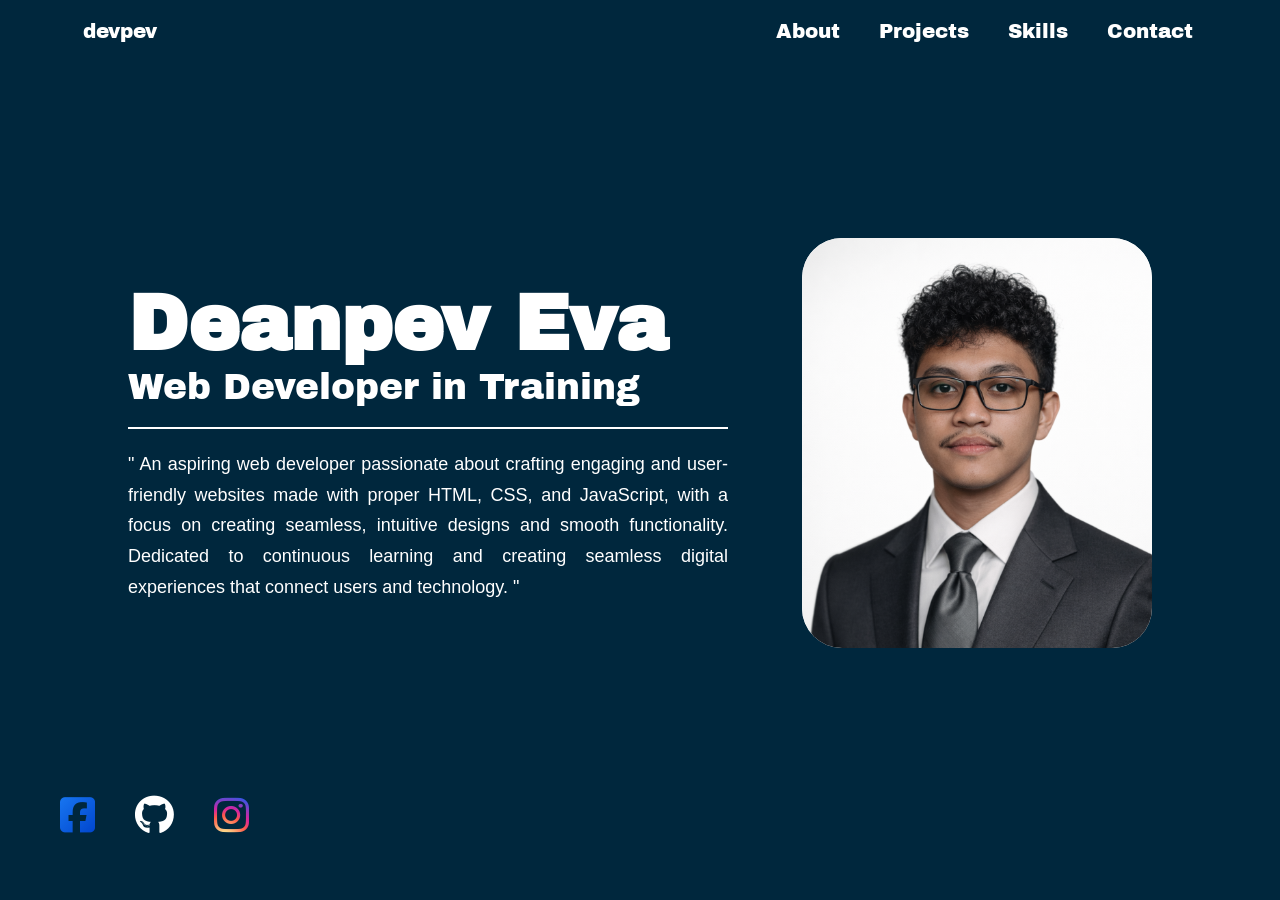
<file: index.html>
<!DOCTYPE html>
<html lang="en">
<head>
    <meta charset="UTF-8">
    <meta name="viewport" content="width=device-width, initial-scale=1.0">
    <link rel="stylesheet" href="index.css">
    <link rel="stylesheet" href="./css/navbar.css">
    <link rel="stylesheet" href="https://cdnjs.cloudflare.com/ajax/libs/font-awesome/6.5.0/css/all.min.css">
    <title>HomePage</title>
</head>
<body>
    <header>
        <nav>
            <a class="logo" href="index.html">devpev</a>
            <ul class="navItems">
                <li><a href="./pages/aboutme.html">About</a></li>
                <li><a href="./pages/projects.html">Projects</a></li>
                <li><a href="./pages/skills.html">Skills</a></li>
                <li><a href="./pages/contact.html">Contact</a></li>
            </ul>
        </nav>
    </header>
    <main>
        <div class="container">
            <section class="introduction">
                <h1>Deanpev Eva</h1>
                <h2>Web Developer in Training</h2>
                <hr>
                <p>
                    " An aspiring web developer passionate about crafting engaging and user-friendly websites made with proper HTML, CSS, and JavaScript, with a focus on creating seamless, intuitive designs and smooth functionality. Dedicated to continuous learning and creating seamless digital experiences that connect users and technology. "
                </p>
            </section>
            <figure class="photo">
                <img src="./images/SeriousProfile.png" alt="Photo of Deanpev">
            </figure>
        </div>
    </main>
    <footer>
        <ul class="social-accounts">
            <li><a href="https://www.facebook.com/profile.php?id=61577984952170" target="_blank"><i class="fa-brands fa-square-facebook"></i></a></li>
            <li><a href="https://github.com/eundar" target="_blank"><i class="fa-brands fa-github"></i></a></li>
            <li><a href="https://www.instagram.com/deanpev" target="_blank"><i class="fa-brands fa-instagram"></i></a></li>
        </ul>
    </footer>
</body>
</html>
</file>
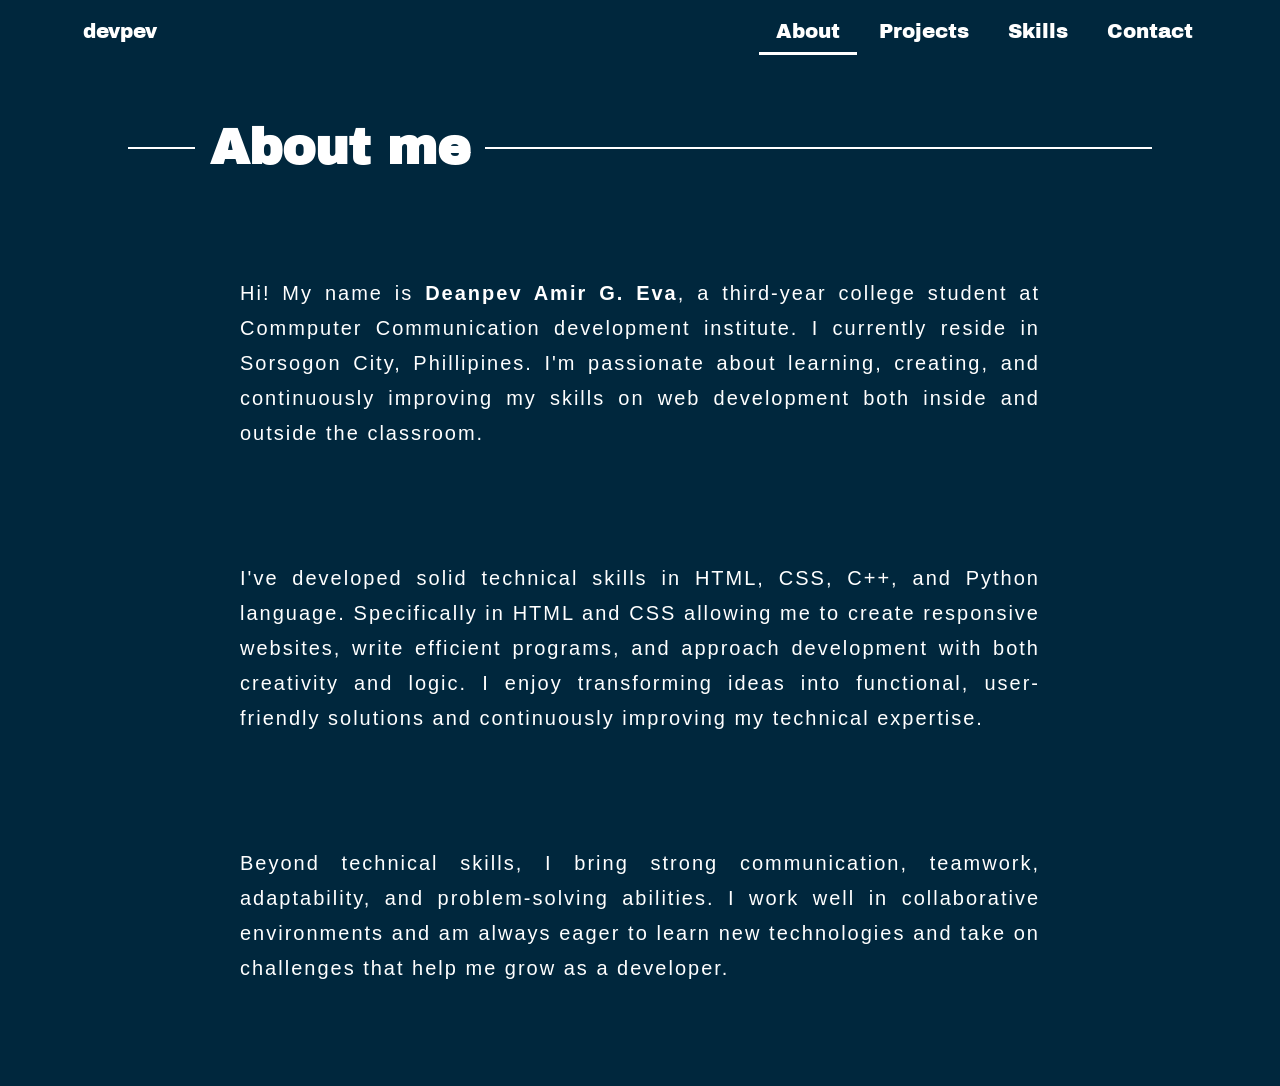
<file: pages/aboutme.html>
<!DOCTYPE html>
<html lang="en">
<head>
    <meta charset="UTF-8">
    <meta name="viewport" content="width=device-width, initial-scale=1.0">
    <link rel="stylesheet" href="../css/navbar.css">
    <link rel="stylesheet" href="../css/aboutme.css">
    <link rel="stylesheet" href="https://cdnjs.cloudflare.com/ajax/libs/font-awesome/6.5.0/css/all.min.css">
    <title>Document</title>
</head>
<body>
    <header>
      <nav>
            <a class="logo" href="../index.html">devpev</a>
            <ul class="navItems">
                <li><a href="../pages/aboutme.html" class="active">About</a></li>
                <li><a href="../pages/projects.html">Projects</a></li>
                <li><a href="../pages/skills.html">Skills</a></li>
                <li><a href="../pages/contact.html">Contact</a></li>
            </ul>
        </nav>
    </header>
    <main>
        <div class="container">
            <header class="page-title">
                <h1>About me</h1>
            </header>
            <section class="main-content">
                <article class="content">
                    <p>
                        Hi! My name is <b>Deanpev Amir G. Eva</b>, a third-year college student at Commputer Communication development institute. 
                        I currently reside in Sorsogon City, Phillipines. I'm passionate about learning, creating, and continuously improving my 
                        skills on web development both inside and outside the classroom.
                    </p>
                </article>
                <article class="content">
                    <p>
                        I've developed solid technical skills in HTML, CSS, C++, and Python language. Specifically in HTML and CSS allowing me 
                        to create responsive websites, write efficient programs, and approach development with both creativity and logic. 
                        I enjoy transforming ideas into functional, user-friendly solutions and continuously improving my technical expertise.
                    </p>

                </article>
                <article class="content">
                    <p>
                        Beyond technical skills, I bring strong communication, teamwork, adaptability, and problem-solving abilities. 
                        I work well in collaborative environments and am always eager to learn new technologies and take on challenges 
                        that help me grow as a developer.
                    </p>
                </article>
            </section>
            
        </div>
    </main>
    <footer>
    </footer>
</body>
</html>
</file>
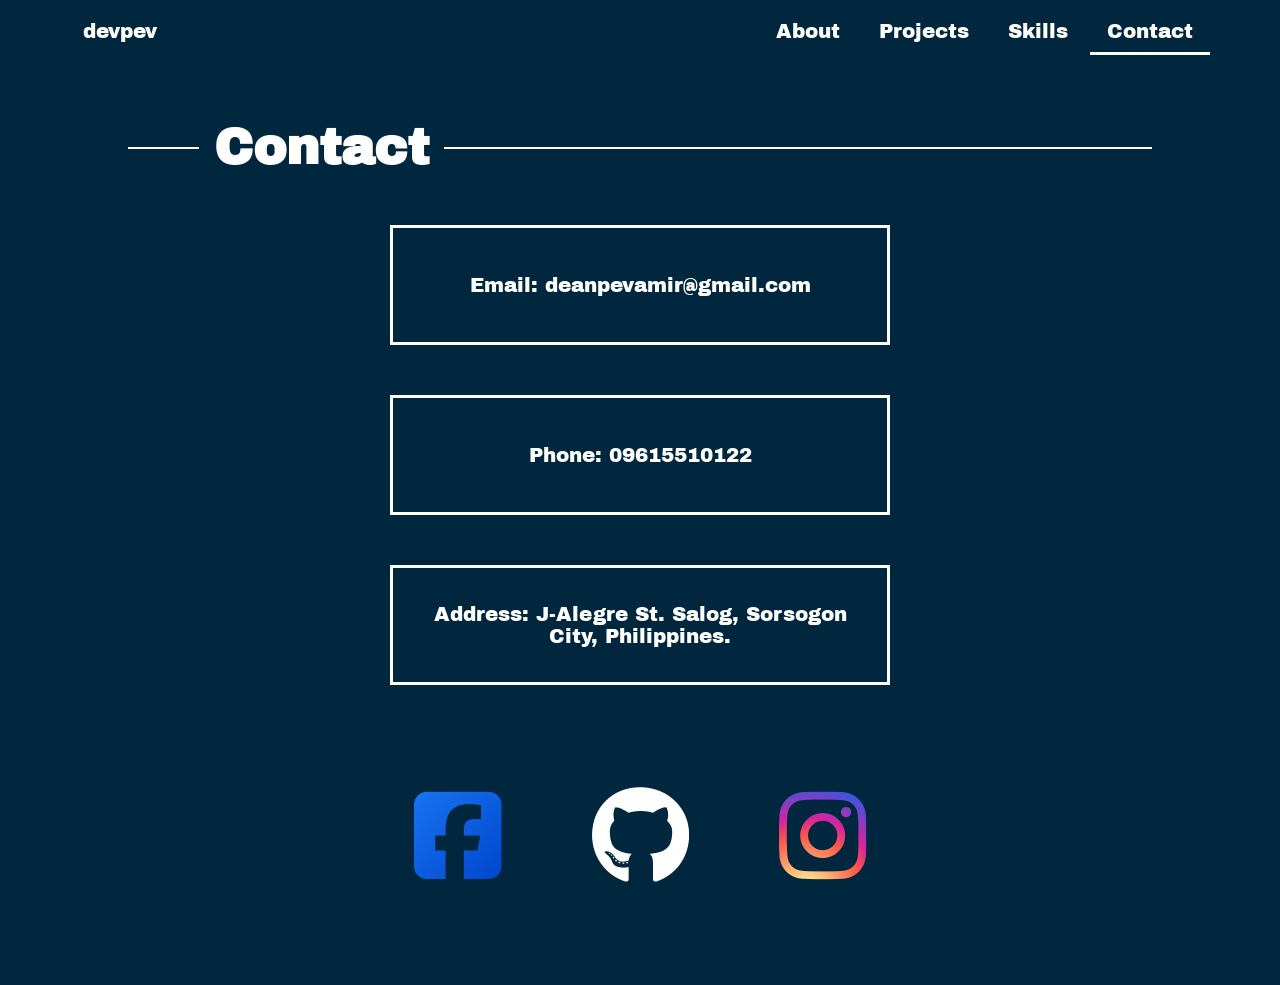
<file: pages/contact.html>
<!DOCTYPE html>
<html lang="en">
<head>
    <meta charset="UTF-8">
    <meta name="viewport" content="width=device-width, initial-scale=1.0">
    <link rel="stylesheet" href="../css/navbar.css">
    <link rel="stylesheet" href="../css/contact.css">
    <link rel="stylesheet" href="https://cdnjs.cloudflare.com/ajax/libs/font-awesome/6.5.0/css/all.min.css">
    <title>Document</title>
</head>
<body>
    <header>
       <nav>
            <a class="logo" href="../index.html">devpev</a>
            <ul class="navItems">
                <li><a href="../pages/aboutme.html">About</a></li>
                <li><a href="../pages/projects.html">Projects</a></li>
                <li><a href="../pages/skills.html">Skills</a></li>
                <li><a href="../pages/contact.html" class="active">Contact</a></li>
            </ul>
        </nav>
    </header>
    <main>
        <div class="container">
            <header class="page-title">
                <h1>
                    Contact
                </h1>
            </header>
            <section>
                <ul class="contact-info-list">
                    <li>Email: deanpevamir@gmail.com</li>
                    <li>Phone: 09615510122 </li>
                    <li>Address: J-Alegre St. Salog, Sorsogon City, Philippines.</li>
                </ul>
                <ul class="social-accounts">
                    <li><a href="https://www.facebook.com/profile.php?id=61577984952170" target="_blank"><i class="fa-brands fa-square-facebook"></i></a></li>
                    <li><a href="https://github.com/eundar" target="_blank"><i class="fa-brands fa-github"></i></a></li>
                    <li><a href="https://www.instagram.com/deanpev" target="_blank"><i class="fa-brands fa-instagram"></i></a></li>
                </ul>
            </section>
        </div>
    </main>
</body>
</file>
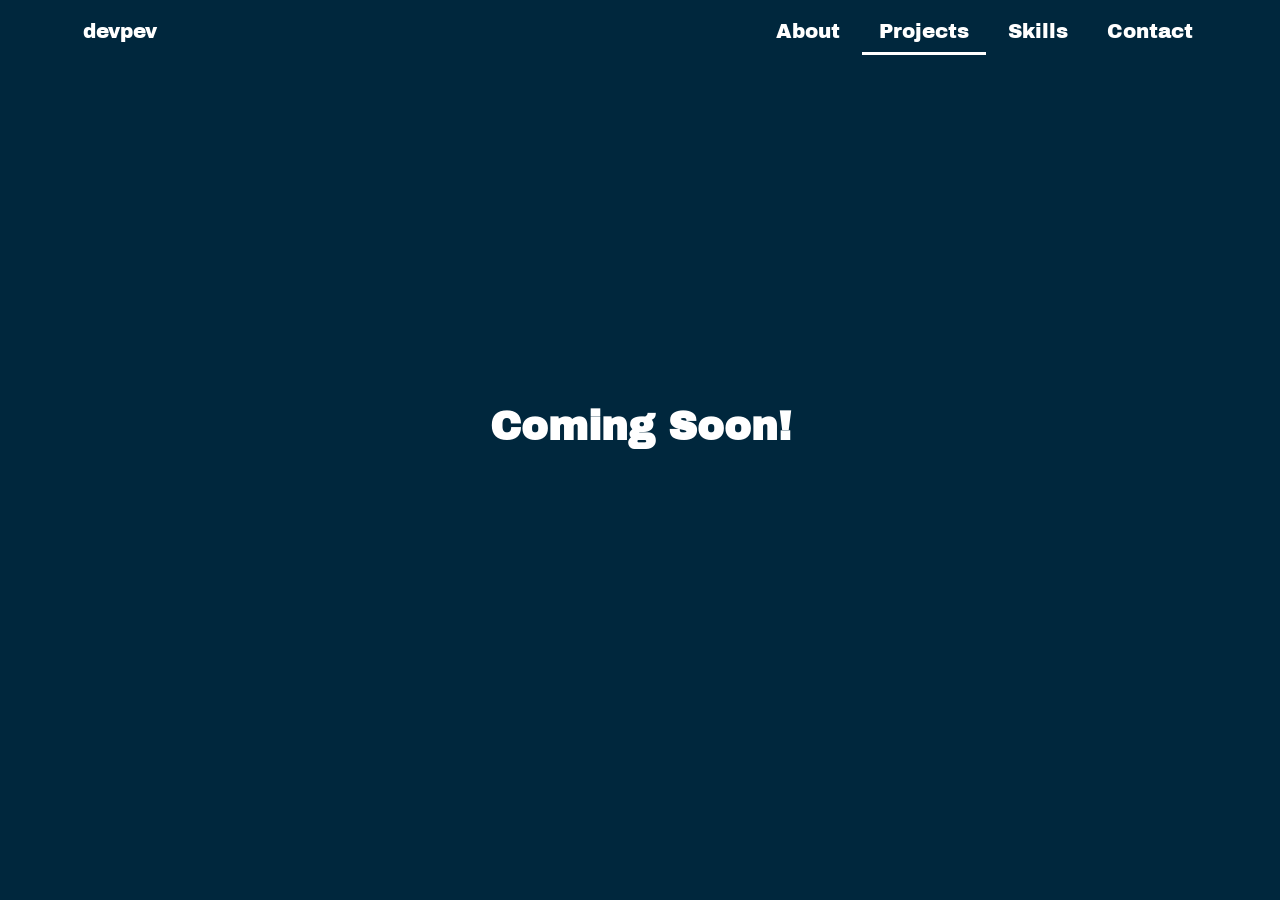
<file: pages/projects.html>
<!DOCTYPE html>
<html lang="en">
<head>
    <meta charset="UTF-8">
    <meta name="viewport" content="width=device-width, initial-scale=1.0">
    <link rel="stylesheet" href="../css/navbar.css">
    <link rel="stylesheet" href="../css/projects.css">
    <link rel="stylesheet" href="https://cdnjs.cloudflare.com/ajax/libs/font-awesome/6.5.0/css/all.min.css">
    <title>Projects</title>
</head>
<body>
    <header>
         <nav>
            <a class="logo" href="../index.html">devpev</a>
            <ul class="navItems">
                <li><a href="../pages/aboutme.html">About</a></li>
                <li><a href="../pages/projects.html" class="active">Projects</a></li>
                <li><a href="../pages/skills.html">Skills</a></li>
                <li><a href="../pages/contact.html">Contact</a></li>
            </ul>
        </nav>
    </header>
    <main>
    
        <div class="coming-soon">
            <h1>Coming Soon!</h1>
        </div>

        <!--
        <div class="container">
            <header class="page-title">
                <h1>
                    Projects
                </h1>
            </header>
        
            <section class="main-content">
                <section class="project">
                    <figure class="photo">
                        <img src="/images/volcano-project.webp">
                    </figure>
                    <section class="text">
                        <h1>Volcano</h1>
                        <p>This is a Volcano</p>
                    </section>   
                </section>
                <section class="project">
                    <figure class="photo">
                        <img src="/images/solarsystemproject.webp">
                    </figure>
                    <section class="text">
                        <h1>Solar System</h1>
                        <p>This is a Solar System</p>
                    </section>   
                </section>
            </section>
        </div>
    -->
    </main>
    <footer>
        
    </footer>
</body>
</file>
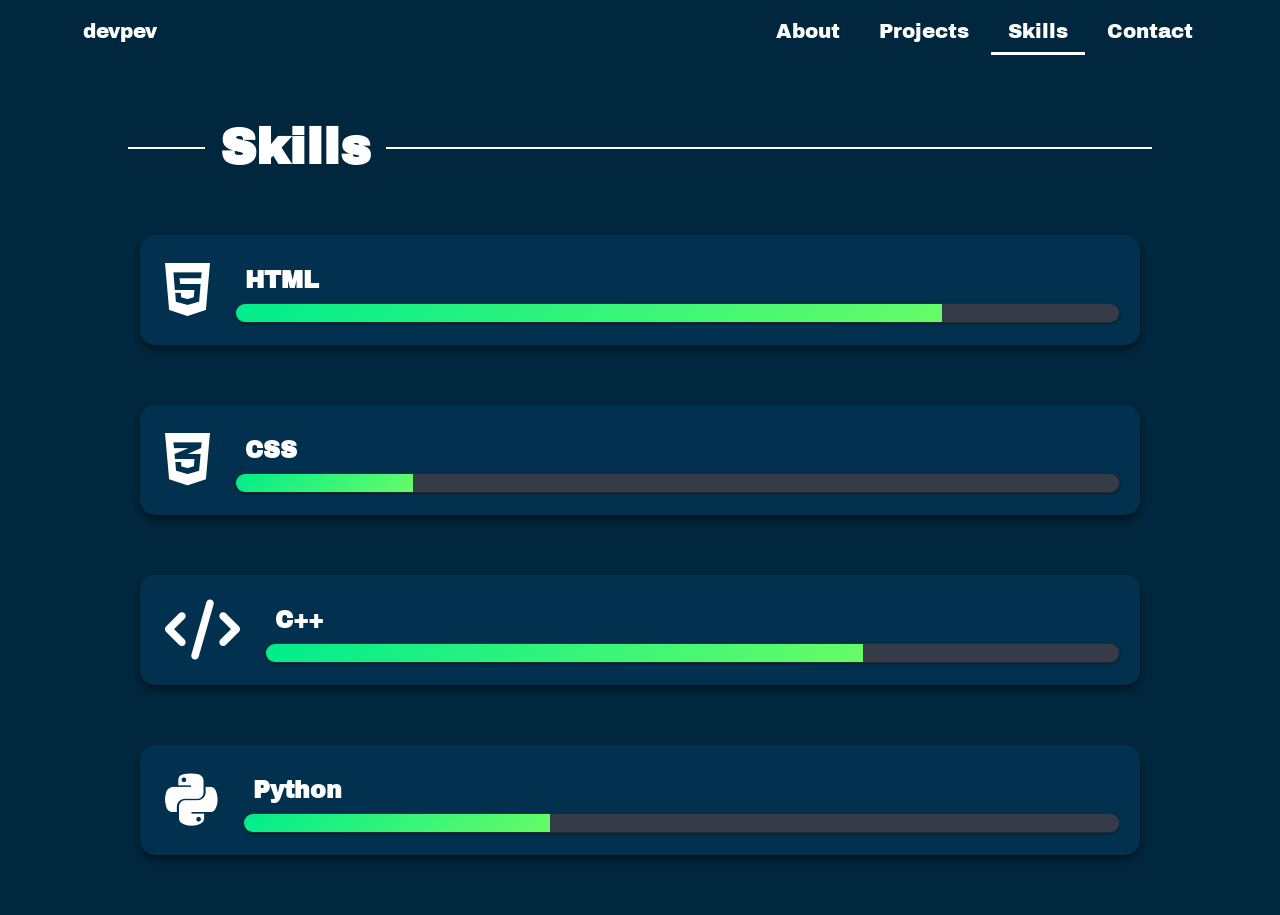
<file: pages/skills.html>
<!DOCTYPE html>
<html lang="en">
<head>
    <meta charset="UTF-8">
    <meta name="viewport" content="width=device-width, initial-scale=1.0">
    <link rel="stylesheet" href="../css/navbar.css">
    <link rel="stylesheet" href="../css/skills.css">
    <link rel="stylesheet" href="https://cdnjs.cloudflare.com/ajax/libs/font-awesome/6.5.0/css/all.min.css">
    <title>Document</title>
</head>
<body>
    <header>
       <nav>
            <a class="logo" href="../index.html">devpev</a>
            <ul class="navItems">
                <li><a href="../pages/aboutme.html">About</a></li>
                <li><a href="../pages/projects.html">Projects</a></li>
                <li><a href="../pages/skills.html" class="active">Skills</a></li>
                <li><a href="../pages/contact.html">Contact</a></li>
            </ul>
        </nav>
    </header>
    <main>
        <div class="container">
            <header class="page-title">
                <h1>
                    Skills
                </h1>
            </header>
            <section class="skill-list-container">
                <section class="skill">
                    <i class="fa-brands fa-html5"></i>
                    <section class="description">
                        <h3>HTML</h3>
                        <span class="bar">
                            <span class="html">
                            </span>
                        </span>
                    </section>
                </section>
                <section class="skill">
                    <i class="fa-brands fa-css3-alt"></i>
                    <section class="description">
                        <h3>CSS</h3>
                        <span class="bar">
                            <span class="css">
                            </span>
                        </span>
                    </section>
                </section>
                <section class="skill">
                    <i class="fas fa-code"></i>
                    <section class="description">
                        <h3>C++</h3>
                        <span class="bar">
                            <span class="code">
                            </span>
                        </span>
                    </section>
                </section>
                <section class="skill">
                <i class="fa-brands fa-python"></i>
                    <section class="description">
                        <h3>Python</h3>
                        <span class="bar">
                            <span class="python">
                            </span>
                        </span>
                    </section>
                </section>
            </section>
        </div>
    </main>
</body>
</file>
<file: index.css>
@import url('https://fonts.googleapis.com/css2?family=Archivo+Black&display=swap');

:root{
    --bg-color: #00273d;
    --text-color: #ffffff;
}

*{
    margin: 0;
    padding: 0;
    box-sizing: border-box;
}

body{
    background-color: var(--bg-color);
    font-family: 'Archivo Black', Courier, monospace;
} 

main{
    padding-top: 120px;
    display: flex;
    background-color:var(--bg-color);
    justify-content: center;
    width: 100%;
    min-height: 85vh;
}

main .container{
    justify-content: space-between;
    align-items: center;
    display: flex;
    width: 80%;
}

.introduction h1{
    font-size: clamp(48px, 6vw, 110px);
    line-height: 1.1;
    color: var(--text-color);
}

.introduction h2{
    font-size: clamp(22px, 3vw, 36px);
    font-weight: normal;
    color: var(--text-color);
}

.introduction hr{
    margin: 20px 0;
    border: 1px solid white;
    width: 100%;
}

.introduction p{
    font-family: Arial, Helvetica, sans-serif;
    font-size: 18px;
    line-height: 1.7;
    max-width: 600px;
    text-align: justify;
    color: var(--text-color);
}

.photo{
    display: flex;
    background-color: white;
    height: 410px;
    width: 350px;
    border-radius: 40px;
    align-items: center;
    justify-content: center;
    overflow: hidden;
    
}

.photo img{
    width: 100%;
    object-fit: contain;
}

.photo img:hover{
    content: url("./images/SmilingProfile.png");
}

@media (max-width: 800px){

    main .container{
        flex-direction: column;
        text-align: center;
        gap: 40px;
        padding: 60px 20px;
    }

    .introduction hr{
        margin: 20px auto;
    }

    .introduction p{
        max-width: 100%;
        text-align: left;
        text-align: justify;        
    }

    .photo{
        order:-1;
        width: 280px;
        height: 320px;
    }
}
</file>
<file: css/navbar.css>
@import url('https://fonts.googleapis.com/css2?family=Archivo+Black&display=swap');

:root{
    --bg-color: #00273d;
    --text-color: rgb(255, 255, 255);
    --font-size: 20px;
}

*{
    margin: 0px;
    padding: 0px;
    box-sizing: border-box;
}

body{
    background-color: var(--bg-color);
    font-family:'Archivo Black', Courier, monospace;
    font-size: var(--font-size);
}

nav{
    color:  var(--text-color);   
    background-color: var(--bg-color);
    display: flex;
    justify-content: space-between;
    align-items: center;
    padding: 20px 70px;
    width: 100%;
    position: fixed;
}

nav .logo{
    color:var(--text-color);
    align-content: center;
    text-align: center;
    text-decoration: none;
    height: 100%;
    width: 100px;
}

.navItems{
    display: flex;
    list-style: none;
    gap: 5px;
}

.navItems a{
    padding: 10px 17px;
    text-decoration: none;
    color: var(--text-color);
    transition: all 0.3s ease;
    border-radius: 30px;
}

.navItems a:hover{
    background-color: white;
    color: var(--bg-color);
}

.navItems .active, .navItems .active:hover{
    background-color: var(--bg-color);
    color: var(--text-color);
    border-bottom: 3px solid white;
    border-radius: 0px;
}

footer{
    background-color: var(--bg-color);
    color: var(--text-color);
    height: 100px;
    align-content: center;
    padding: 0px 60px;
}

footer .social-accounts{
    display: flex;
    gap: 40px
}

.social-accounts i{
    font-size: 40px;
}


.fa-instagram{
    background: radial-gradient(circle at 30% 107%, #fdf497 0%, #fdf497 5%, #fd5949 45%, #d6249f 60%, #285AEB 90%);
     background-clip: text;
    -webkit-text-fill-color: transparent;
    -webkit-background-clip: text;
}

.fa-square-facebook{
    background: linear-gradient(135deg, #1877F2 0%, #0044cc 100%);
    background-clip: text;
    -webkit-text-fill-color: transparent;
    -webkit-background-clip: text;
}

.fa-github{
    background: white;
    background-clip: text;
    -webkit-text-fill-color: transparent;
    -webkit-background-clip: text;
}

footer > ul{
    list-style: none;
}

@media (max-width: 800px) {

    :root{
        --font-size: 12px;
    }

    
    
    nav{
        padding: 10px;
        gap: 5px;
    }

    .navItems a{
        padding: 5px;
    }

}
</file>
<file: css/aboutme.css>
:root{
    --bg-color: #00273d;
    --text-color: rgb(255, 255, 255);
    --header-font-size: 25px
}

*{
    padding: 0;
    margin: 0;
    box-sizing: border-box;
}

body{
    background-color:var(--bg-color);
}

main{
    padding-top: 120px;
    display: flex;
    justify-content: center;
    width: 100%;
}

.container{
    width: 80%;
}

.page-title{
    display: flex;
    align-items: center;
    gap: 15px;
    color: var(--text-color);
    font-size: var(--header-font-size);
    font-weight: bold;
}

.page-title::before{
    content: "";
    flex: 0.1;
    height: 2px;
    background: var(--text-color);
}

.page-title::after{
    content: "";
    flex: 1;
    height: 2px;
    background: var(--text-color);
}

.main-content{
    display: flex;
    flex-direction: column;
    margin-top: 5%;
    gap: 60px;
}

.content{
    display: flex;
    gap: 70px;
    justify-content: center;
}

.photo{
    display: flex;
    align-items: center;
    justify-content: center;
    background-color: white;
    height: 300px;
    width:  300px;
    border-radius: 25px;
}

.photo img{
   object-fit:contain;
   height: 200px;
   width:  200px;
}

.content p{
    padding-top: 50px;
    letter-spacing: 2px;
    line-height: 35px;
    text-align: justify;
    max-width: 800px;
    font-family: Arial, Helvetica, sans-serif;
    color: var(--text-color);

}

@media (max-width: 800px){

    :root{
        --header-font-size: 15px;
    }
    
    main{
        padding-top: 80px;
    }

    .content{
        align-items: center;
        flex-direction: column;
        gap: 15px;
    }

    .photo{
        order: -1;
        height: 200px;
        width: 200px;
    }

    .content p{
        padding-top: 20px;
    }
}
</file>
<file: css/contact.css>
:root{
    --bg-color: #00273d;
    --text-color: rgb(255, 255, 255);
    --header-font-size: 25px
}

*{
    padding: 0;
    margin: 0;
    box-sizing: border-box;
}

body{
    background-color: var(--bg-color);
}

main{
    padding-top: 120px;
    display: flex;
    justify-content: center;
    width: 100%;
}

.container{
    width: 80%;
}

.page-title{
    display: flex;
    align-items: center;
    gap: 15px;
    color: var(--text-color);
    font-size: var(--header-font-size);
    font-weight: bold;
}

.page-title::before{
    content: "";
    flex: 0.1;
    height: 2px;
    background: var(--text-color);
}

.page-title::after{
    content: "";
    flex: 1;
    height: 2px;
    background: var(--text-color);
}

.contact-info-list{
    padding-top: 50px;
    display: flex;
    flex-direction: column;
    align-items: center;
    list-style: none;
    gap: 50px;
    color: var(--text-color);
}

.contact-info-list li{
    display: flex;
    justify-content: center;
    align-items: center;
    text-align: center;
    border: solid;
    padding: 25px;
    min-height: 120px;
    width: 500px;

    transition: all 0.35s cubic-bezier(0.22, 1, 0.36, 1);
}

.contact-info-list li:hover{
        background-color: #003a57;
        transform: translateY(-14px) scale(1.03);
        box-shadow: 0 30px 60px rgba(0, 0, 0, 0.25), 0 15px 25px rgba(0, 0, 0, 0.15);
}

.social-accounts{
    margin: 100px 0px;
    display: flex;
    justify-content: center;
    list-style: none;
    gap: 90px;
}

.social-accounts i{
    font-size: 100px;
    transition: transform 0.3s ease, color 0.3s ease, text-shadow 0.3s ease;
    cursor: pointer;
}

.social-accounts i:hover {
    transform: scale(1.2) rotate(6deg);
    color: #00d4ff;
    filter: drop-shadow(0 0 15px rgba(242, 242, 242, 0.8))
            drop-shadow(0 0 30px rgba(255, 255, 255, 0.5));
}

@media (max-width: 800px) {

    :root{
        --header-font-size: 15px;
    }

     main{
        padding-top: 80px;
    }

    .contact-info-list li {        
        min-height: auto;
        width: 100%;        
        padding: 16px;
    }

    .social-accounts {
        gap: 50px;
        margin-top: 50px;
    }

    .social-accounts i {
        font-size: 48px;         
    }

}
</file>
<file: css/projects.css>
:root{
    --bg-color: #00273d;
    --text-color: rgb(255, 255, 255);
    --header-font-size: 25px
}

*{
    padding: 0;
    margin: 0;
    box-sizing: border-box;
}

body{
    background-color:var(--bg-color);
}

main{
    padding-top: 120px;
    display: flex;
    justify-content: center;
    width: 100%;
}

.container{
    width: 80%;
}

.coming-soon{
    display: flex;
    justify-content: center;
    align-items: center;
    color: var(--text-color);
    min-height: 68vh;
}

.page-title{
    display: flex;
    align-items: center;
    gap: 15px;
    color: var(--text-color);
    font-size: var(--header-font-size);
    font-weight: bold;
}

.page-title::before{
    content: "";
    flex: 0.1;
    height: 2px;
    background: var(--text-color);
}

.page-title::after{
    content: "";
    flex: 1;
    height: 2px;
    background: var(--text-color);
}                         

.project{
    display: flex;
    color: var(--text-color);
    align-items:center;
    gap: 50px;
    margin: 50px;
}

.project .photo{
    width: 300px;
    height: 200px;
    border-radius:20px;
    overflow: hidden;
}

.project .photo img{
    width: 100%;
    height: 100%;
}

@media (max-width: 800px){

    :root{
        --header-font-size: 15px;
    }

    .coming-soon{
        height: 80vh;
    }
}
</file>
<file: css/skills.css>
:root{
    --bg-color: #00273d;
    --text-color: rgb(255, 255, 255);
    --header-font-size: 25px
}

*{
    padding: 0;
    margin: 0;
    box-sizing: border-box;
}

body{
    background-color: var(--bg-color);
}

main{
    padding-top: 120px;
    display: flex;
    justify-content: center;
    width: 100%;
}

.container{
    width: 80%;
}

.page-title{
    display: flex;
    align-items: center;
    gap: 15px;
    color: var(--text-color);
    font-size: var(--header-font-size);
    font-weight: bold;
}

.page-title::before{
    content: "";
    flex: 0.1;
    height: 2px;
    background: var(--text-color);
}

.page-title::after{
    content: "";
    flex: 1;
    height: 2px;
    background: var(--text-color);
}

.skill{
    display: flex;
    background: #01314e;
    width: 1000px;
    margin: 60px auto;
    color: var(--text-color);
    padding: 20px;
    border-radius: 15px;
    gap:20px;
    align-items: center;
    box-shadow: 0 5px 7px rgba(0, 0, 0, 0.18), 0 5px 5px rgba(0, 0, 0, 0.24);
}


.skill:hover{
    transform: translateY(-14px) scale(1.03);
    box-shadow: 0 14px 28px rgba(0, 0, 0, 0.25), 0 10px 10px rgba(0, 0, 0, 0.22);
}

.skill i{
    font-size: 60px;
    margin: 5px;
}

.skill .description{
    width: 100%;
}

.description h3{
    margin: 10px;
}

.bar{
    background: #353b48;
    display: block;
    height: 20px;
    border: 1px solid rgba(0, 0, 0, 0.3);
    border-radius: 10px;
    overflow: hidden;
    box-shadow: 0 1px 3px rgba(0, 0, 0, 0.12), 0 1px 2px rgba(0, 0, 0, 0.24);
    transition: all 0.3s  cubic-bezier(0.25, 0.8, 0.25, 1);
}

.bar span{
    height: 20px;
    float: left;
    background: linear-gradient(135deg, rgba(0, 236, 140, 1) 0%, rgba(103, 252, 103, 1) 100%);
}

.html{ 
    width: 80%;
    animation: html 3s;
}

.css{ 
    width: 20%;
    animation: css 3s;
}

.code{
    width: 70%;
    animation: code 3s;
}

.python{
    width: 35%;
    animation: python 3s;
}

@keyframes html{
    0%{
        width: 0%;
    }
    100%{
        width: 80%;
    }
}

@keyframes css{
    0%{
        width: 0%;
    }
    100%{
        width: 20%;
    }
}

@keyframes code{
    0%{
        width: 0%;
    }
    100%{
        width: 70%;
    }
}

@keyframes python{
    0%{
        width: 0%;
    }
    100%{
        width: 35%;
    }
}

@media (max-width: 800px) {

    :root{
        --header-font-size: 15px;
    }

    main{
        padding-top: 80px;
    }

    .container {
        width: 80%;
    }

    .skill {
        flex-direction: column; 
        width: 100%; 
        padding: 15px;
        gap: 15px;
    }

    .skill i {
        font-size: 50px;
        margin: 0;
    }

    .description h3 {
        margin: 5px 0;
        font-size: 18px;
    }

    .bar {
        height: 15px;
    }

    .bar span {
        height: 15px;
    }
}
</file>
